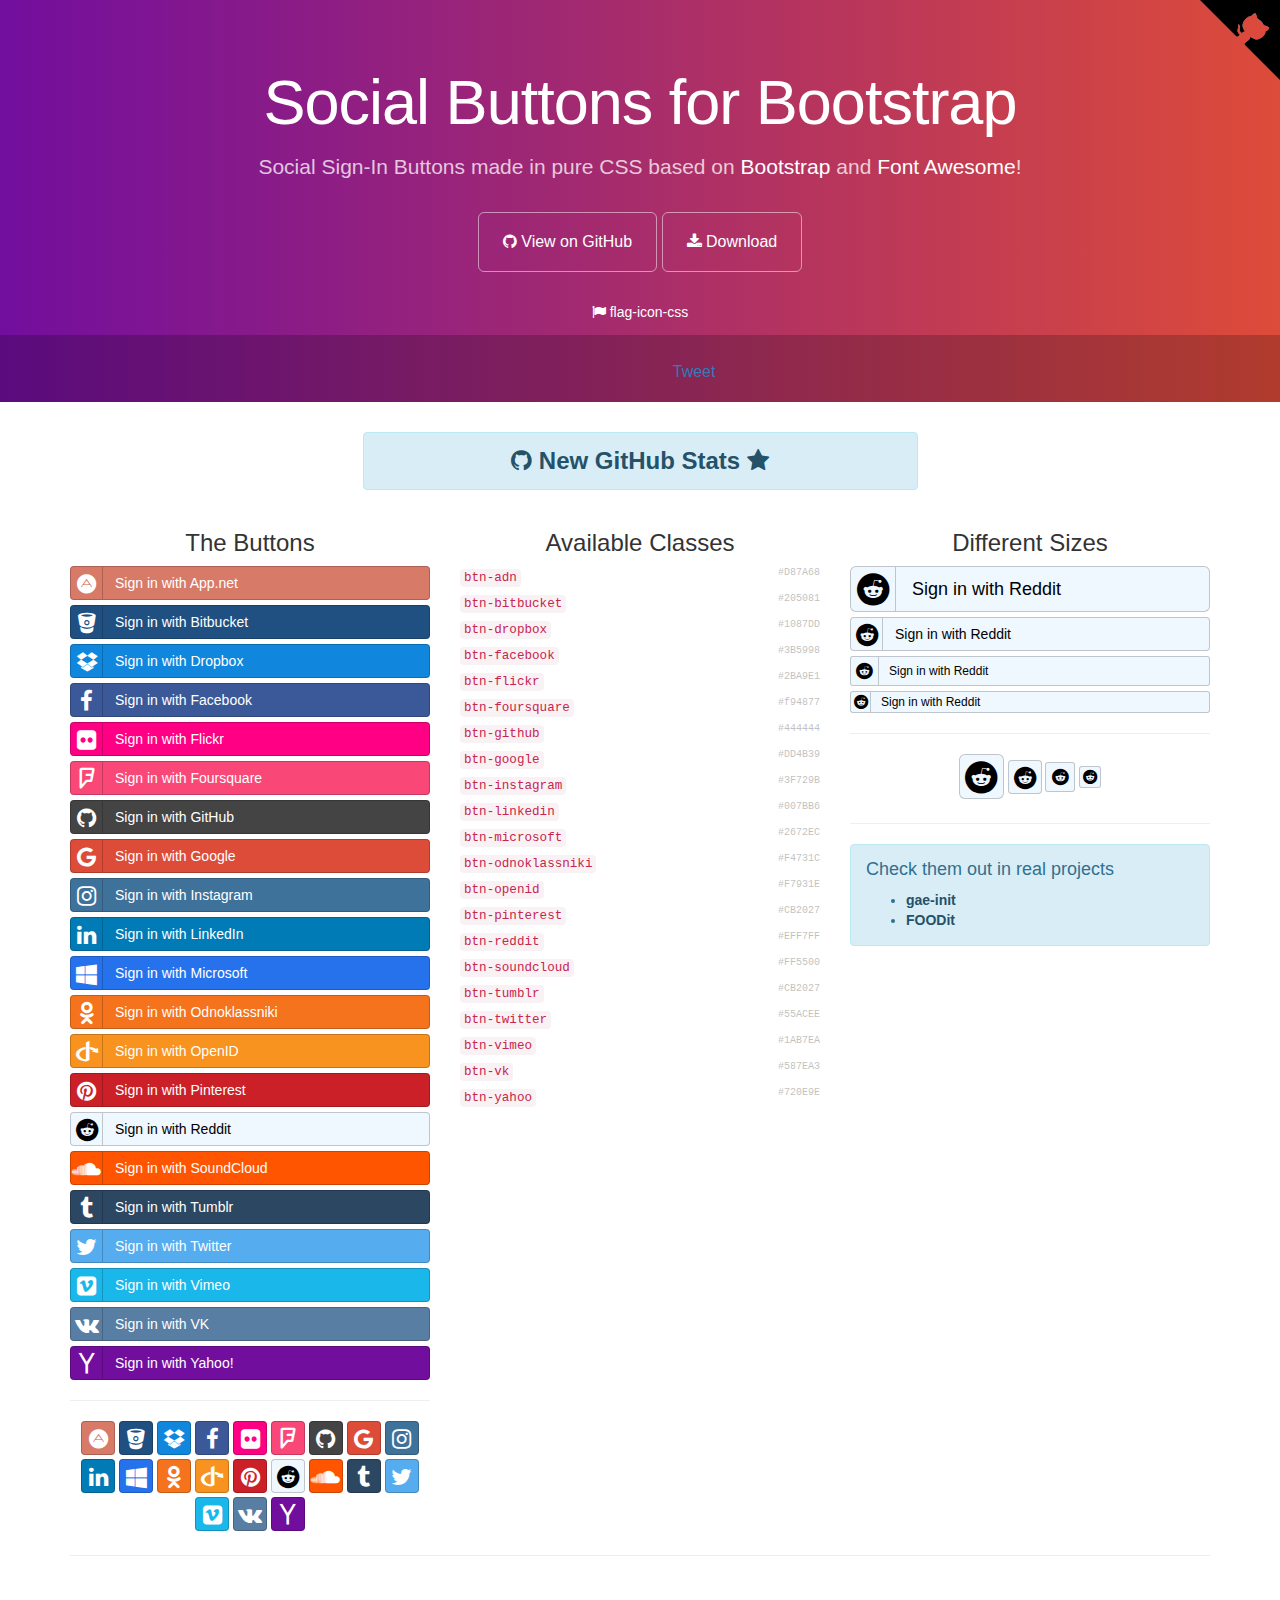
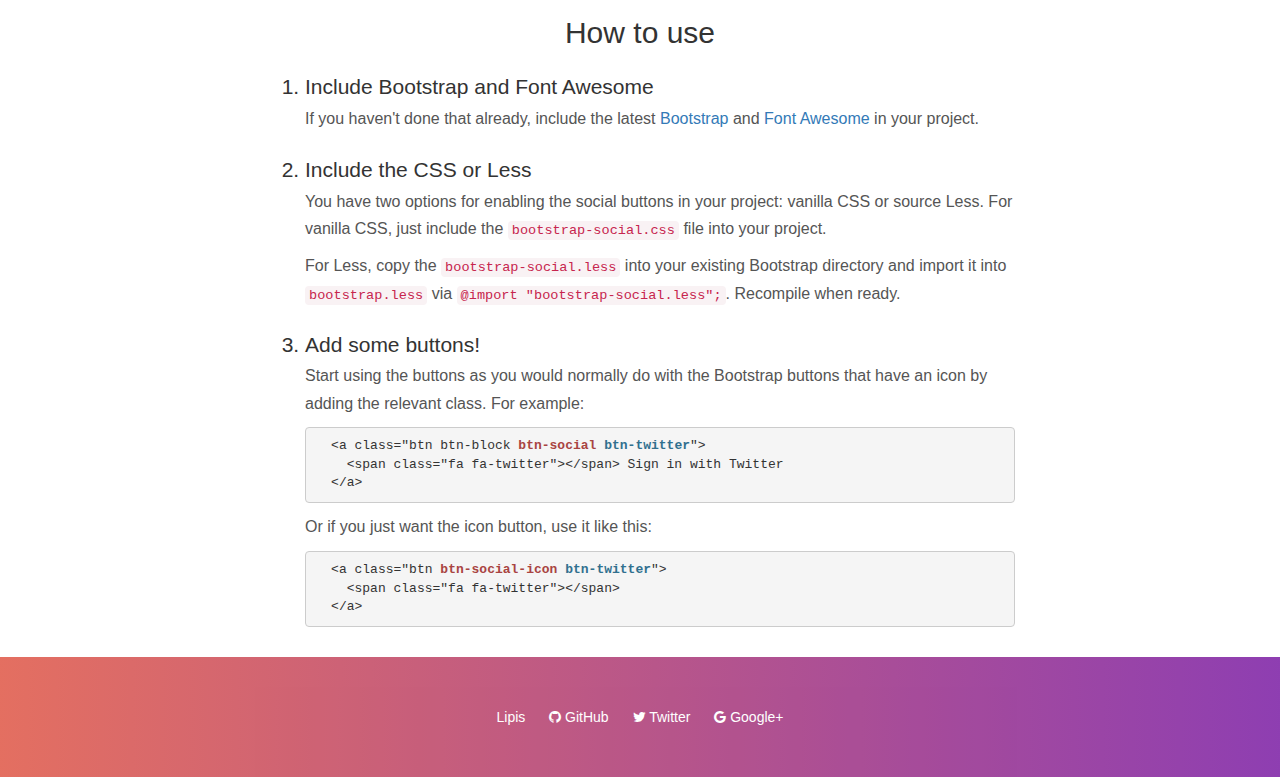
<file: project_sih/static/bootstrap-social-gh-pages/index.html>
<!DOCTYPE html>
<html lang="en">
  <head>
    <meta charset="utf-8">
    <meta name="viewport" content="width=device-width, initial-scale=1.0">
    <meta property="og:title" content="Social Buttons for Bootstrap" />
    <meta property="og:description" content="Social Sign-In Buttons made in pure CSS based on Bootstrap and Font Awesome!" />
    <meta property="og:type" content="website" />
    <meta property="og:url" content="http://lipis.github.io/bootstrap-social/" />
    <meta property="og:image" content="http://lipis.github.io/bootstrap-social/assets/img/bootstrap-social.png" />

    <title>Social Buttons for Bootstrap</title>
    <link href="assets/css/bootstrap.css" rel="stylesheet">
    <link href="assets/css/font-awesome.css" rel="stylesheet">
    <link href="assets/css/docs.css" rel="stylesheet" >

    <link href="bootstrap-social.css" rel="stylesheet" >

    <script type="text/javascript">
      var _gaq = _gaq || [];
      _gaq.push(['_setAccount', 'UA-42119746-1']);
      _gaq.push(['_trackPageview']);

      (function() {
        var ga = document.createElement('script'); ga.type = 'text/javascript'; ga.async = true;
        ga.src = ('https:' == document.location.protocol ? 'https://ssl' : 'http://www') + '.google-analytics.com/ga.js';
        var s = document.getElementsByTagName('script')[0]; s.parentNode.insertBefore(ga, s);
      })();
    </script>
  </head>

  <body>
    <div class="jumbotron">
      <div class="container">
        <h1>Social Buttons for Bootstrap</h1>
        <p>
          Social Sign-In Buttons made in pure CSS based on
          <a href="https://getbootstrap.com/">Bootstrap</a> and
          <a href="https://fortawesome.github.io/Font-Awesome/">Font Awesome</a>!
        </p>
        <a href="https://github.com/lipis/bootstrap-social" class="btn btn-outline btn-lg" onclick="_gaq.push(['_trackEvent', 'exit', 'header', 'GitHub']);"><span class="fa fa-github"></span> View on GitHub</a>
        <a href="https://github.com/lipis/bootstrap-social/archive/gh-pages.zip" class="btn btn-outline btn-lg" onclick="_gaq.push(['_trackEvent', 'exit', 'download', 'bootstrap-social']);"><span class="fa fa-download"></span> Download</a>
        <ul class="jumbotron-links">
          <li><a href="http://lipis.github.io/flag-icon-css" onclick="_gaq.push(['_trackEvent', 'exit', 'header', 'flag-icon-css']);"><span class="fa fa-flag"></span> flag-icon-css</a></li>
        </ul>
      </div>
      <div class="bottom">
        <iframe src="https://ghbtns.com/github-btn.html?user=lipis&amp;repo=bootstrap-social&amp;type=watch&amp;count=true" class="social-share"></iframe>
        <a href="https://twitter.com/share" class="social-share twitter-share-button" data-url="http://lipis.github.io/bootstrap-social/" data-text="Social Sign-In Buttons made in pure CSS based on Bootstrap and Font Awesome!" data-via="lipis" data-hashtags="bootstrap css">Tweet</a>
      </div>
    </div>
    <div class="container">
      <div class="row">
        <div class="col-sm-offset-3 col-sm-6">
          <div class="alert alert-info text-center">
            <a class="alert-link h3" href="http://githubstats.lip.is/" onclick="_gaq.push(['_trackEvent', 'exit', 'banner', 'githubstats']);">
              <span class="fa fa-github"></span>
              New GitHub Stats
              <span class="fa fa-star"></span>
            </a>
          </div>
        </div>
      </div>

      <div class="row">
        <div class="col-sm-4 social-buttons">
          <h3 class="text-center">The Buttons</h3>
          <a class="btn btn-block btn-social btn-adn" onclick="_gaq.push(['_trackEvent', 'btn-social', 'click', 'btn-adn']);">
            <span class="fa fa-adn"></span> Sign in with App.net
          </a>
          <a class="btn btn-block btn-social btn-bitbucket" onclick="_gaq.push(['_trackEvent', 'btn-social', 'click', 'btn-bitbucket']);">
            <span class="fa fa-bitbucket"></span> Sign in with Bitbucket
          </a>
          <a class="btn btn-block btn-social btn-dropbox" onclick="_gaq.push(['_trackEvent', 'btn-social', 'click', 'btn-dropbox']);">
            <span class="fa fa-dropbox"></span> Sign in with Dropbox
          </a>
          <a class="btn btn-block btn-social btn-facebook" onclick="_gaq.push(['_trackEvent', 'btn-social', 'click', 'btn-facebook']);">
            <span class="fa fa-facebook"></span> Sign in with Facebook
          </a>
          <a class="btn btn-block btn-social btn-flickr" onclick="_gaq.push(['_trackEvent', 'btn-social', 'click', 'btn-flickr']);">
            <span class="fa fa-flickr"></span> Sign in with Flickr
          </a>
          <a class="btn btn-block btn-social btn-foursquare" onclick="_gaq.push(['_trackEvent', 'btn-social', 'click', 'btn-foursquare']);">
            <span class="fa fa-foursquare"></span> Sign in with Foursquare
          </a>
          <a class="btn btn-block btn-social btn-github" onclick="_gaq.push(['_trackEvent', 'btn-social', 'click', 'btn-github']);">
            <span class="fa fa-github"></span> Sign in with GitHub
          </a>
          <a class="btn btn-block btn-social btn-google" onclick="_gaq.push(['_trackEvent', 'btn-social', 'click', 'btn-google']);">
            <span class="fa fa-google"></span> Sign in with Google
          </a>
          <a class="btn btn-block btn-social btn-instagram" onclick="_gaq.push(['_trackEvent', 'btn-social', 'click', 'btn-instagram']);">
            <span class="fa fa-instagram"></span> Sign in with Instagram
          </a>
          <a class="btn btn-block btn-social btn-linkedin" onclick="_gaq.push(['_trackEvent', 'btn-social', 'click', 'btn-linkedin']);">
            <span class="fa fa-linkedin"></span> Sign in with LinkedIn
          </a>
          <a class="btn btn-block btn-social btn-microsoft" onclick="_gaq.push(['_trackEvent', 'btn-social', 'click', 'btn-microsoft']);">
            <span class="fa fa-windows"></span> Sign in with Microsoft
          </a>
          <a class="btn btn-block btn-social btn-odnoklassniki" onclick="_gaq.push(['_trackEvent', 'btn-social', 'click', 'btn-odnoklassniki']);">
            <span class="fa fa-odnoklassniki"></span> Sign in with Odnoklassniki
          </a>
          <a class="btn btn-block btn-social btn-openid" onclick="_gaq.push(['_trackEvent', 'btn-social', 'click', 'btn-openid']);">
            <span class="fa fa-openid"></span> Sign in with OpenID
          </a>
          <a class="btn btn-block btn-social btn-pinterest" onclick="_gaq.push(['_trackEvent', 'btn-social', 'click', 'btn-pinterest']);">
            <span class="fa fa-pinterest"></span> Sign in with Pinterest
          </a>
          <a class="btn btn-block btn-social btn-reddit" onclick="_gaq.push(['_trackEvent', 'btn-social', 'click', 'btn-reddit']);">
            <span class="fa fa-reddit"></span> Sign in with Reddit
          </a>
          <a class="btn btn-block btn-social btn-soundcloud" onclick="_gaq.push(['_trackEvent', 'btn-social', 'click', 'btn-soundcloud']);">
            <span class="fa fa-soundcloud"></span> Sign in with SoundCloud
          </a>
          <a class="btn btn-block btn-social btn-tumblr" onclick="_gaq.push(['_trackEvent', 'btn-social', 'click', 'btn-tumblr']);">
            <span class="fa fa-tumblr"></span> Sign in with Tumblr
          </a>
          <a class="btn btn-block btn-social btn-twitter" onclick="_gaq.push(['_trackEvent', 'btn-social', 'click', 'btn-twitter']);">
            <span class="fa fa-twitter"></span> Sign in with Twitter
          </a>
          <a class="btn btn-block btn-social btn-vimeo" onclick="_gaq.push(['_trackEvent', 'btn-social', 'click', 'btn-vimeo']);">
            <span class="fa fa-vimeo-square"></span> Sign in with Vimeo
          </a>
          <a class="btn btn-block btn-social btn-vk" onclick="_gaq.push(['_trackEvent', 'btn-social', 'click', 'btn-vk']);">
            <span class="fa fa-vk"></span> Sign in with VK
          </a>
          <a class="btn btn-block btn-social btn-yahoo" onclick="_gaq.push(['_trackEvent', 'btn-social', 'click', 'btn-yahoo']);">
            <span class="fa fa-yahoo"></span> Sign in with Yahoo!
          </a>

          <hr>

          <div class="text-center">
            <a class="btn btn-social-icon btn-adn" onclick="_gaq.push(['_trackEvent', 'btn-social-icon', 'click', 'btn-adn']);"><span class="fa fa-adn"></span></a>
            <a class="btn btn-social-icon btn-bitbucket" onclick="_gaq.push(['_trackEvent', 'btn-social-icon', 'click', 'btn-bitbucket']);"><span class="fa fa-bitbucket"></span></a>
            <a class="btn btn-social-icon btn-dropbox" onclick="_gaq.push(['_trackEvent', 'btn-social-icon', 'click', 'btn-dropbox']);"><span class="fa fa-dropbox"></span></a>
            <a class="btn btn-social-icon btn-facebook" onclick="_gaq.push(['_trackEvent', 'btn-social-icon', 'click', 'btn-facebook']);"><span class="fa fa-facebook"></span></a>
            <a class="btn btn-social-icon btn-flickr" onclick="_gaq.push(['_trackEvent', 'btn-social-icon', 'click', 'btn-flickr']);"><span class="fa fa-flickr"></span></a>
            <a class="btn btn-social-icon btn-foursquare" onclick="_gaq.push(['_trackEvent', 'btn-social-icon', 'click', 'btn-foursquare']);"><span class="fa fa-foursquare"></span></a>
            <a class="btn btn-social-icon btn-github" onclick="_gaq.push(['_trackEvent', 'btn-social-icon', 'click', 'btn-github']);"><span class="fa fa-github"></span></a>
            <a class="btn btn-social-icon btn-google" onclick="_gaq.push(['_trackEvent', 'btn-social-icon', 'click', 'btn-google']);"><span class="fa fa-google"></span></a>
            <a class="btn btn-social-icon btn-instagram" onclick="_gaq.push(['_trackEvent', 'btn-social-icon', 'click', 'btn-instagram']);"><span class="fa fa-instagram"></span></a>
            <a class="btn btn-social-icon btn-linkedin" onclick="_gaq.push(['_trackEvent', 'btn-social-icon', 'click', 'btn-linkedin']);"><span class="fa fa-linkedin"></span></a>
            <a class="btn btn-social-icon btn-microsoft" onclick="_gaq.push(['_trackEvent', 'btn-social-icon', 'click', 'btn-microsoft']);"><span class="fa fa-windows"></span></a>
            <a class="btn btn-social-icon btn-odnoklassniki" onclick="_gaq.push(['_trackEvent', 'btn-social-icon', 'click', 'btn-odnoklassniki']);"><span class="fa fa-odnoklassniki"></span></a>
            <a class="btn btn-social-icon btn-openid" onclick="_gaq.push(['_trackEvent', 'btn-social-icon', 'click', 'btn-openid']);"><span class="fa fa-openid"></span></a>
            <a class="btn btn-social-icon btn-pinterest" onclick="_gaq.push(['_trackEvent', 'btn-social-icon', 'click', 'btn-pinterest']);"><span class="fa fa-pinterest"></span></a>
            <a class="btn btn-social-icon btn-reddit" onclick="_gaq.push(['_trackEvent', 'btn-social-icon', 'click', 'btn-reddit']);"><span class="fa fa-reddit"></span></a>
            <a class="btn btn-social-icon btn-soundcloud" onclick="_gaq.push(['_trackEvent', 'btn-social-icon', 'click', 'btn-soundcloud']);"><span class="fa fa-soundcloud"></span></a>
            <a class="btn btn-social-icon btn-tumblr" onclick="_gaq.push(['_trackEvent', 'btn-social-icon', 'click', 'btn-tumblr']);"><span class="fa fa-tumblr"></span></a>
            <a class="btn btn-social-icon btn-twitter" onclick="_gaq.push(['_trackEvent', 'btn-social-icon', 'click', 'btn-twitter']);"><span class="fa fa-twitter"></span></a>
            <a class="btn btn-social-icon btn-vimeo" onclick="_gaq.push(['_trackEvent', 'btn-social-icon', 'click', 'btn-vimeo']);"><span class="fa fa-vimeo-square"></span></a>
            <a class="btn btn-social-icon btn-vk" onclick="_gaq.push(['_trackEvent', 'btn-social-icon', 'click', 'btn-vk']);"><span class="fa fa-vk"></span></a>
            <a class="btn btn-social-icon btn-yahoo" onclick="_gaq.push(['_trackEvent', 'btn-social-icon', 'click', 'btn-yahoo']);"><span class="fa fa-yahoo"></span></a>
          </div>
        </div>

        <div class="col-sm-4">
          <h3 class="text-center">Available Classes</h3>
          <ul class="social-class list-unstyled">
            <li data-code="adn" data-name="App.net"><code>btn-adn</code> <span class="social-hex">#D87A68</span></li>
            <li data-code="bitbucket" data-name="Bitbucket"><code>btn-bitbucket</code> <span class="social-hex">#205081</span></li>
            <li data-code="dropbox" data-name="Dropbox"><code>btn-dropbox</code> <span class="social-hex">#1087DD</span></li>
            <li data-code="facebook" data-name="Facebook"><code>btn-facebook</code> <span class="social-hex">#3B5998</span></li>
            <li data-code="flickr" data-name="Flickr"><code>btn-flickr</code> <span class="social-hex">#2BA9E1</span></li>
            <li data-code="foursquare" data-name="Foursquare"><code>btn-foursquare</code> <span class="social-hex">#f94877</span></li>
            <li data-code="github" data-name="GitHub"><code>btn-github</code> <span class="social-hex">#444444</span></li>
            <li data-code="google" data-name="Google"><code>btn-google</code> <span class="social-hex">#DD4B39</span></li>
            <li data-code="instagram" data-name="Instagram"><code>btn-instagram</code> <span class="social-hex">#3F729B</span></li>
            <li data-code="linkedin" data-name="LinkedIn"><code>btn-linkedin</code> <span class="social-hex">#007BB6</span></li>
            <li data-code="microsoft" data-icon="windows" data-name="Microsoft"><code>btn-microsoft</code> <span class="social-hex">#2672EC</span></li>
            <li data-code="odnoklassniki" data-name="Odnoklassniki"><code>btn-odnoklassniki</code> <span class="social-hex">#F4731C</span></li>
            <li data-code="openid" data-name="OpenID"><code>btn-openid</code> <span class="social-hex">#F7931E</span></li>
            <li data-code="pinterest" data-name="Pinterest"><code>btn-pinterest</code> <span class="social-hex">#CB2027</span></li>
            <li data-code="reddit" data-name="Reddit"><code>btn-reddit</code> <span class="social-hex">#EFF7FF</span></li>
            <li data-code="soundcloud" data-name="SoundCloud"><code>btn-soundcloud</code> <span class="social-hex">#FF5500</span></li>
            <li data-code="tumblr" data-name="Tumblr"><code>btn-tumblr</code> <span class="social-hex">#CB2027</span></li>
            <li data-code="twitter" data-name="Twitter"><code>btn-twitter</code> <span class="social-hex">#55ACEE</span></li>
            <li data-code="vimeo" data-icon="vimeo-square" data-name="Vimeo"><code>btn-vimeo</code> <span class="social-hex">#1AB7EA</span></li>
            <li data-code="vk" data-name="VK"><code>btn-vk</code> <span class="social-hex">#587EA3</span></li>
            <li data-code="yahoo" data-name="Yahoo!"><code>btn-yahoo</code> <span class="social-hex">#720E9E</span></li>
          </ul>
        </div>
        <div class="col-sm-4">
          <div class="social-sizes">
            <h3 class="text-center">Different Sizes</h3>
            <a class="btn btn-block btn-social btn-lg btn-google" onclick="_gaq.push(['_trackEvent', 'btn-social', 'click', 'btn-lg']);">
              <span class="fa fa-google"></span>
              Sign in with Google
            </a>
            <a class="btn btn-block btn-social btn-google" onclick="_gaq.push(['_trackEvent', 'btn-social', 'click', 'btn-md']);">
              <span class="fa fa-google"></span>
              Sign in with Google
            </a>
            <a class="btn btn-block btn-social btn-sm btn-google" onclick="_gaq.push(['_trackEvent', 'btn-social', 'click', 'btn-sm']);">
              <span class="fa fa-google"></span>
              Sign in with Google
            </a>
            <a class="btn btn-block btn-social btn-xs btn-google" onclick="_gaq.push(['_trackEvent', 'btn-social', 'click', 'btn-xs']);">
              <span class="fa fa-google"></span>
              Sign in with Google
            </a>
            <hr>
            <div class="text-center">
              <a class="btn btn-social-icon btn-lg btn-google" onclick="_gaq.push(['_trackEvent', 'btn-social-icon', 'click', 'btn-lg']);"><span class="fa fa-google"></span></a>
              <a class="btn btn-social-icon btn-google" onclick="_gaq.push(['_trackEvent', 'btn-social-icon', 'click', 'btn-md']);"><span class="fa fa-google"></span></a>
              <a class="btn btn-social-icon btn-sm btn-google" onclick="_gaq.push(['_trackEvent', 'btn-social-icon', 'click', 'btn-sm']);"><span class="fa fa-google"></span></a>
              <a class="btn btn-social-icon btn-xs btn-google" onclick="_gaq.push(['_trackEvent', 'btn-social-icon', 'click', 'btn-xs']);"><span class="fa fa-google"></span></a>
            </div>
          </div>
          <hr>
          <div class="alert alert-info">
            <h4>Check them out in real projects</h4>
            <ul>
              <li><a class="alert-link" href="https://gae-init.appspot.com/signin/" onclick="_gaq.push(['_trackEvent', 'exit', 'body', 'gae-init']);">gae-init</a></li>
              <li><a class="alert-link" href="https://restaurant.app.foodit.com/rms/signin" onclick="_gaq.push(['_trackEvent', 'exit', 'body', 'foodit']);">FOODit</a></li>
            </ul>
          </div>
        </div>
      </div>
      <hr>
    </div>
    <div class="how-to">
      <div class="container">
        <div class="row">
          <div class="col-md-8 col-md-offset-2">
            <h2>How to use</h2>
            <ol>
              <li>
                Include Bootstrap and Font Awesome
                <p>
                  If you haven't done that already, include the latest
                  <a href="http://twitter.github.io/bootstrap/">Bootstrap</a>
                  and <a href="http://fortawesome.github.io/Font-Awesome/">Font Awesome</a> in your project.
                </p>
              </li>
              <li>
                Include the CSS or Less
                <p>
                  You have two options for enabling the social buttons in your project:
                  vanilla CSS or source Less. For vanilla CSS, just include the
                  <code>bootstrap-social.css</code> file into your project.
                </p>
                <p>
                  For Less, copy the <code>bootstrap-social.less</code> into
                  your existing Bootstrap directory and import it into
                  <code>bootstrap.less</code> via
                  <code>@import "bootstrap-social.less";</code>. Recompile when ready.
                </p>
              </li>
              <li>
                Add some buttons!
                <p>
                  Start using the buttons as you would normally do with the
                  Bootstrap buttons that have an icon by adding the relevant
                  class. For example:
                </p>
                <pre>
  &lt;a class=&quot;btn btn-block <strong class="text-danger">btn-social</strong> <strong class="text-info">btn-twitter</strong>&quot;&gt;
    &lt;span class=&quot;fa fa-twitter&quot;&gt;&lt;/span&gt; Sign in with Twitter
  &lt;/a&gt;</pre>
                <p>
                  Or if you just want the icon button, use it like this:
                </p>
                <pre>
  &lt;a class=&quot;btn <strong class="text-danger">btn-social-icon</strong> <strong class="text-info">btn-twitter</strong>&quot;&gt;
    &lt;span class=&quot;fa fa-twitter&quot;&gt;&lt;/span&gt;
  &lt;/a&gt;</pre>
              </li>
            </ol>
          </div>
        </div>
      </div>
    </div>
    <footer>
      <ul class="links">
        <li><a href="https://lip.is" onclick="_gaq.push(['_trackEvent', 'exit', 'footer', 'Lipis']);">Lipis</a></li>
        <li><a href="https://github.com/lipis" onclick="_gaq.push(['_trackEvent', 'exit', 'footer', 'GitHub']);"><span class="fa fa-github"></span> GitHub</a></li>
        <li><a href="https://twitter.com/lipis" onclick="_gaq.push(['_trackEvent', 'exit', 'footer', 'Twitter']);"><span class="fa fa-twitter"></span> Twitter</a></li>
        <li><a href="https://google.com/+PanayiotisLipiridis" onclick="_gaq.push(['_trackEvent', 'exit', 'footer', 'Google+']);"><span class="fa fa-google"></span> Google+</a></li>
      </ul>
    </footer>
    <a href="https://github.com/lipis/bootstrap-social" title="Fork me on GitHub" class="github-corner"><svg width="80" height="80" viewbox="0 0 250 250"><title>Fork me on GitHub</title><path d="M0 0h250v250"></path><path d="M127.4 110c-14.6-9.2-9.4-19.5-9.4-19.5 3-7 1.5-11 1.5-11-1-6.2 3-2 3-2 4 4.7 2 11 2 11-2.2 10.4 5 14.8 9 16.2" fill="currentColor" style="transform-origin:130px 110px" class="octo-arm"></path><path d="M113.2 114.3s3.6 1.6 4.7.6l15-13.7c3-2.4 6-3 8.2-2.7-8-11.2-14-25 3-41 4.7-4.4 10.6-6.4 16.2-6.4.6-1.6 3.6-7.3 11.8-10.7 0 0 4.5 2.7 6.8 16.5 4.3 2.7 8.3 6 12 9.8 3.3 3.5 6.7 8 8.6 12.3 14 3 16.8 8 16.8 8-3.4 8-9.4 11-11.4 11 0 5.8-2.3 11-7.5 15.5-16.4 16-30 9-40 .2 0 3-1 7-5.2 11l-13.3 11c-1 1 .5 5.3.8 5z" fill="currentColor" class="octo-body"></path></svg><style> .github-corner svg{position:absolute;right:0;top:0;mix-blend-mode:darken;color:#ffffff;fill:#000000;}.github-corner:hover .octo-arm{animation:octocat-wave .56s;}@keyframes octocat-wave{0%, 100%{transform:rotate(0);}20%, 60%{transform:rotate(-20deg);}40%, 80%{transform:rotate(10deg);}}</style></a>
    <!-- Some JavaScript that is used only in this demo, not needed for the buttons -->
    <script src="assets/js/jquery.js"></script>
    <script src="assets/js/docs.js"></script>
    <script>
      !function(d,s,id){var js,fjs=d.getElementsByTagName(s)[0],p=/^http:/.test(d.location)?'http':'https';if(!d.getElementById(id)){js=d.createElement(s);js.id=id;js.src=p+'://platform.twitter.com/widgets.js';fjs.parentNode.insertBefore(js,fjs);}}(document, 'script', 'twitter-wjs');
    </script>
  </body>
</html>
</file>
<file: project_sih/static/bootstrap-social-gh-pages/assets/css/docs.css>
body{font-weight:300;-webkit-font-smoothing:antialiased}
h2{text-align:center;font-weight:300}
.btn-social-icon{margin-bottom:4px}
.jumbotron{position:relative;font-size:16px;color:#fff;color:rgba(255,255,255,0.75);text-align:center;border-radius:0;padding-bottom:80px;background-image:-webkit-linear-gradient(left, #720e9e 0, #dd4b39 100%);background-image:-o-linear-gradient(left, #720e9e 0, #dd4b39 100%);background-image:linear-gradient(to right, #720e9e 0, #dd4b39 100%);background-repeat:repeat-x;filter:progid:DXImageTransform.Microsoft.gradient(startColorstr='#ff720e9e', endColorstr='#ffdd4b39', GradientType=1)}.jumbotron h1{margin-bottom:15px;font-weight:300;letter-spacing:-1px;color:#fff}
.jumbotron iframe{width:100px !important;height:20px !important;border:none;overflow:hidden;margin:2px}
.jumbotron p a,.jumbotron .jumbotron-links a{font-weight:500;color:#fff}
.jumbotron .jumbotron-links{margin-top:15px;margin-bottom:0;padding-left:0;list-style:none;font-size:14px}.jumbotron .jumbotron-links li{display:inline}
.jumbotron .jumbotron-links li+li{margin-left:20px}
.jumbotron .bottom{position:absolute;bottom:0;left:0;right:0;padding:18px;background-color:rgba(0,0,0,0.2)}
.btn-outline{margin-top:15px;margin-bottom:15px;padding:18px 24px;font-size:inherit;font-weight:500;color:#fff;background-color:transparent;border-color:#fff;border-color:rgba(255,255,255,0.5);transition:all .1s ease-in-out}.btn-outline:hover,.btn-outline:active{color:#720e9e;background-color:#fff;border-color:#fff}
.how-to{padding:20px}.how-to h2{text-align:center}
.how-to li{font-size:21px;line-height:1.7;margin-top:20px}.how-to li p{font-size:16px;color:#555}
.how-to code{font-size:85%;word-wrap:break-word;white-space:normal}
footer{text-align:center;opacity:.8;padding:50px;background-image:-webkit-linear-gradient(left, #dd4b39 0, #720e9e 100%);background-image:-o-linear-gradient(left, #dd4b39 0, #720e9e 100%);background-image:linear-gradient(to right, #dd4b39 0, #720e9e 100%);background-repeat:repeat-x;filter:progid:DXImageTransform.Microsoft.gradient(startColorstr='#ffdd4b39', endColorstr='#ff720e9e', GradientType=1)}footer a{color:#fff}footer a:hover{color:#fff}
.links{margin:0;list-style:none;padding-left:0}.links li{display:inline;padding:0 10px}
.social-class .social-hex{font-family:Monaco,Menlo,Consolas,"Courier New",monospace;font-size:10px;opacity:.3;float:right}
.social-class li{margin-bottom:4px}.social-class li:hover .social-hex{opacity:1}
.social-class li:hover code{background-color:#e8e8ee}
.social-class code{cursor:default}
</file>
